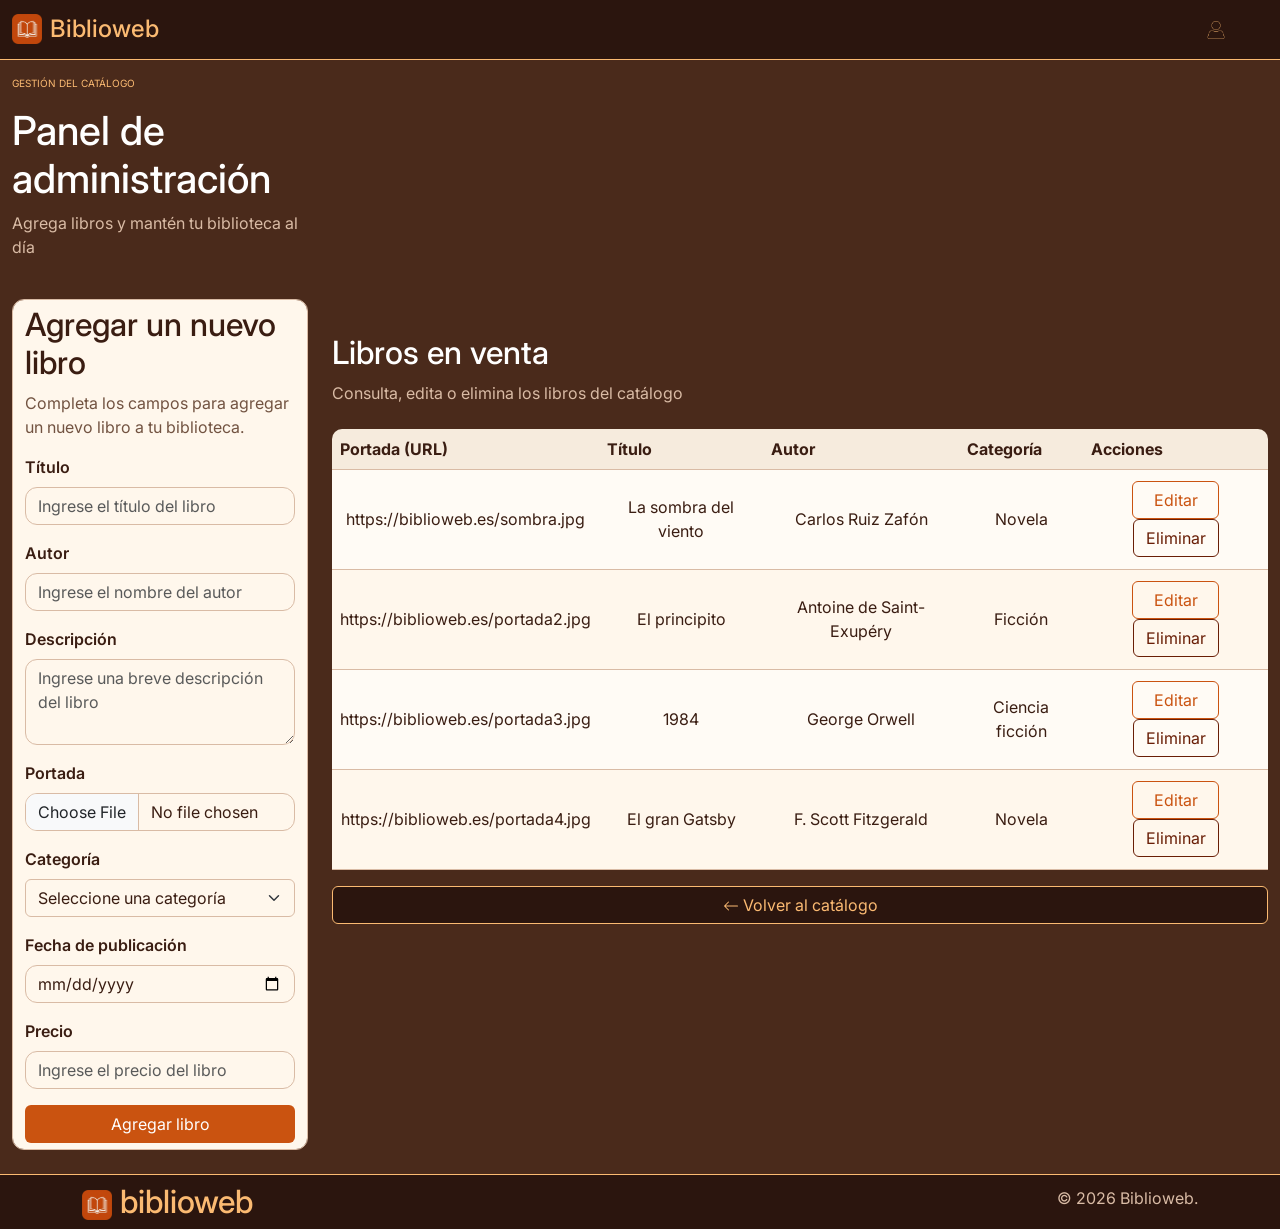
<file: html/admin.html>
<!doctype html>
<html lang="es">

<head>
    <meta charset="utf-8">
    <meta name="viewport" content="width=device-width, initial-scale=1">
    <title>Biblioweb - Administración</title>

    <!-- Fuente Inter -->
    <link rel="preconnect" href="https://fonts.googleapis.com">
    <link rel="preconnect" href="https://fonts.gstatic.com" crossorigin>
    <link href="https://fonts.googleapis.com/css2?family=Inter:wght@400;500;600;700&display=swap" rel="stylesheet">

    <!-- Bootstrap -->
    <link href="https://cdn.jsdelivr.net/npm/bootstrap@5.3.8/dist/css/bootstrap.min.css"
        rel="stylesheet">

    <!-- CSS propio -->
    <link rel="stylesheet" href="../css/admin.css">
</head>

<body>

    <!-- HEADER -->
    <header>
        <div class="container-fluid">
            <div class="col-12">
                <div class="row navi d-flex align-items-center justify-content-between">

                    <div class="col-4 d-flex align-items-center">
                        <img src="../img/logo-transparente-512.png" class="img" alt="Logo Biblioweb">
                        <h1 class="fs-4 mt-2 mx-2">Biblioweb</h1>
                    </div>

                    <div class="icon d-flex align-items-center justify-content-center">
                        <img src="../img/usuario.png" alt="Usuario">
                    </div>

                </div>
            </div>
        </div>
    </header>

    <!-- CONTENIDO PRINCIPAL -->
    <main class="col-12 d-md-flex justify-content-center align-items-center">

        <!-- INFORMACIÓN Y FORMULARIO -->
        <section class="info col-md-3">

            <div class="container">
                <div class="row in">

                    <p class="mt-3 gs">GESTIÓN DEL CATÁLOGO</p>

                    <h2 class="fs-1 text-white">Panel de administración</h2>

                    <p class="add-books">
                        Agrega libros y mantén tu biblioteca al día
                    </p>

                </div>
            </div>

            <!-- FORMULARIO -->
            <div class="container mt-4">
                <div class="row">
                    <div class="col-12">

                        <form class="form-control">

                            <div class="row">

                                <div class="col-12 form-info">
                                    <h2>Agregar un nuevo libro</h2>
                                    <p>
                                        Completa los campos para agregar un nuevo libro a tu biblioteca.
                                    </p>
                                </div>

                                <div class="col-12">

                                    <div class="mb-3">
                                        <label for="titulo" class="form-label">Título</label>
                                        <input type="text" class="form-control" id="titulo"
                                            placeholder="Ingrese el título del libro">
                                    </div>

                                    <div class="mb-3">
                                        <label for="autor" class="form-label">Autor</label>
                                        <input type="text" class="form-control" id="autor"
                                            placeholder="Ingrese el nombre del autor">
                                    </div>

                                    <div class="mb-3">
                                        <label for="descripcion" class="form-label">Descripción</label>
                                        <textarea class="form-control" id="descripcion" rows="3"
                                            placeholder="Ingrese una breve descripción del libro"></textarea>
                                    </div>

                                    <div class="mb-3">
                                        <label for="portada" class="form-label">Portada</label>
                                        <input class="form-control" type="file" id="portada">
                                    </div>

                                    <div class="mb-3">
                                        <label for="categoria" class="form-label">Categoría</label>
                                        <select class="form-select" id="categoria">
                                            <option selected disabled>Seleccione una categoría</option>
                                            <option value="1">Ficción</option>
                                            <option value="2">No Ficción</option>
                                            <option value="3">Ciencia</option>
                                            <option value="4">Historia</option>
                                            <option value="5">Biografía</option>
                                        </select>
                                    </div>

                                    <div class="mb-3">
                                        <label for="fecha" class="form-label">Fecha de publicación</label>
                                        <input type="date" class="form-control" id="fecha">
                                    </div>

                                    <div class="mb-3">
                                        <label for="precio" class="form-label">Precio</label>
                                        <input type="number" class="form-control" id="precio"
                                            placeholder="Ingrese el precio del libro">
                                    </div>

                                    <button type="submit" class="btn btn-form">
                                        Agregar libro
                                    </button>

                                </div>
                            </div>

                        </form>

                    </div>
                </div>
            </div>

        </section>

        <!-- TABLA DE LIBROS -->
        <section class="catalogo">

            <div class="container mt-5">

                <div class="row">
                    <div class="col-12">

                        <h2 class="lb">Libros en venta</h2>

                        <p class="lb-2">Consulta, edita o elimina los libros del catálogo</p>

                    </div>
                </div>

                <div class="row">
                    <div class="col-12 mt-2">

                        <div class="table-responsive">

                            <table class="table table-striped">

                                <thead>
                                    <tr>
                                        <th scope="col">Portada (URL)</th>
                                        <th scope="col">Título</th>
                                        <th scope="col">Autor</th>
                                        <th scope="col">Categoría</th>
                                        <th scope="col">Acciones</th>
                                    </tr>
                                </thead>

                                <tbody>

                                    <tr>
                                        <td class="enlace">https://biblioweb.es/sombra.jpg</td>
                                        <td>La sombra del viento</td>
                                        <td>Carlos Ruiz Zafón</td>
                                        <td>Novela</td>
                                        <td>
                                            <div class="accion">
                                                <button class="btn btn-primary edit">Editar</button>
                                                <button class="btn btn-danger delete">Eliminar</button>
                                            </div>
                                        </td>
                                    </tr>

                                    <tr>
                                        <td class="enlace">https://biblioweb.es/portada2.jpg</td>
                                        <td>El principito</td>
                                        <td>Antoine de Saint-Exupéry</td>
                                        <td>Ficción</td>
                                        <td>
                                            <div class="accion">
                                                <button class="btn btn-primary edit">Editar</button>
                                                <button class="btn btn-danger delete">Eliminar</button>
                                            </div>
                                        </td>
                                    </tr>

                                    <tr>
                                        <td class="enlace">https://biblioweb.es/portada3.jpg</td>
                                        <td>1984</td>
                                        <td>George Orwell</td>
                                        <td>Ciencia ficción</td>
                                        <td>
                                            <div class="accion">
                                                <button class="btn btn-primary edit">Editar</button>
                                                <button class="btn btn-danger delete">Eliminar</button>
                                            </div>
                                        </td>
                                    </tr>

                                    <tr>
                                        <td class="enlace">https://biblioweb.es/portada4.jpg</td>
                                        <td>El gran Gatsby</td>
                                        <td>F. Scott Fitzgerald</td>
                                        <td>Novela</td>
                                        <td>
                                            <div class="accion">
                                                <button class="btn btn-primary edit">Editar</button>
                                                <button class="btn btn-danger delete">Eliminar</button>
                                            </div>
                                        </td>
                                    </tr>

                                </tbody>

                            </table>

                        </div>

                    </div>
                </div>

                <!-- BOTÓN VOLVER -->
                <div class="row">
                    <div class="col-12">

                        <a href="../html/catalogo.html" class="btn btn-info ">

                            <svg xmlns="http://www.w3.org/2000/svg" width="16" height="16"
                                fill="currentColor" class="bi bi-arrow-left" viewBox="0 0 16 16">

                                <path fill-rule="evenodd"
                                    d="M15 8a.5.5 0 0 0-.5-.5H2.707l3.147-3.146a.5.5 0 1 0-.708-.708l-4 4a.5.5 0 0 0 0 .708l4 4a.5.5 0 0 0 .708-.708L2.707 8.5H14.5A.5.5 0 0 0 15 8" />

                            </svg>

                            Volver al catálogo

                        </a>

                    </div>
                </div>

            </div>

        </section>

    </main>

    <!-- FOOTER -->
    <footer class="mt-4">

        <div class="container mt-2">
            <div class="row">

                <div class="col-12 d-flex justify-content-between align-items-center">

                    <h2>
                        <span>
                            <img src="../img/logo-transparente-512.png" class="img" alt="">
                        </span>
                        biblioweb
                    </h2>

                    <p>&copy; 2026 Biblioweb.</p>

                </div>

            </div>
        </div>

    </footer>

    <!-- Bootstrap JS -->
    <script src="https://cdn.jsdelivr.net/npm/bootstrap@5.3.8/dist/js/bootstrap.bundle.min.js"></script>

</body>
</html>
</file>
<file: css/admin.css>
* {
    font-family: "Inter", sans-serif;
    margin: 0;
    padding: 0;
    box-sizing: border-box;
}

html, body {
    min-height: 100%;
    background-color: #4A2A1B;
}

/* NAVBAR */
.img {
    width: 30px;
    height: 30px;
}

.navi {
    background-color: #2B150E;
    color: #FBBA72;
    height: 60px;
    border-bottom: 1px solid #FBBA72;
}

.icon {
    height: 10px;
    width: 10%;
}

.btn-sm{
    margin-left: 10px;
}

.icon img {
    object-fit: cover;
    height: 18px;
}

.gs {
    color: #FBBA72;
    font-size: 10px;
}

/* FONDO Y TEXTOS */
.info {
    color: #FFF7EC;
}

.add-books {
    color: #D9BBA5;
}

/* FORMULARIO */
.form-control {
    background-color: #FFF7EC;
    color: #3A1D12;
    border: 1px solid #D9BBA5;
    border-radius: 12px;
}

.form-info h2 {
    color: #3A1D12;
}

.form-info p {
    color: #725341;
}

.form-label {
    color: #3A1D12;
    font-weight: 600;
}

input.form-control,
textarea.form-control,
select.form-select {
    background-color: #FFF7EC;
    color: #3A1D12;
    border: 1px solid #D9BBA5;
}

input::placeholder,
textarea::placeholder {
    color: #725341;
    opacity: 1;
}

input.form-control:focus,
textarea.form-control:focus,
select.form-select:focus {
    background-color: #FFF7EC;
    color: #3A1D12;
    border-color: #CA5310;
    box-shadow: 0 0 0 0.2rem rgba(202, 83, 16, 0.20);
}

/* BOTONES */
.btn-primary {
    background-color: transparent;
    border-color: #CA5310;
    color: #CA5310;
}

.btn-primary:hover {
    background-color: #BB4D00;
    border-color: #BB4D00;
    color: #FFF7EC;
}

.btn-danger {
    background-color: transparent;
    border-color: #691E06;
    color: #691E06;
}

.btn-danger:hover {
    background-color: #4A2A1B;
    border-color: #4A2A1B;
    color: #FFF7EC;
}
.cerrar{
    font-size: 10px;
    height: 30px;
    width: auto;
}


.btn-info {
    background-color: #2B150E;
    border-color: #FBBA72;
    color: #FBBA72;
    width: 100%;
}

.btn-info:hover {
    background-color: #FBBA72;
    border-color: #FBBA72;
    color: #3A1D12;
}

.btn-form{
    background-color: #CA5310;
    color: white;
    width: 100%;
}
.btn-form:hover{
    border: 1px solid #CA5310;
    color: #CA5310;
}

/* TABLA */
.table {
    min-width: 700px;
    --bs-table-bg: #FFF7EC;
    --bs-table-color: #3A1D12;
    --bs-table-striped-bg: #FFF7;
    --bs-table-striped-color: #F6EBDD;
    --bs-table-border-color: #D9BBA5;
    
}

td{
    height: 100px;
    text-align: center;
    vertical-align: middle;
}


.table tbody td {
    color: #3A1D12;
}
.table thead th{
    background-color: #F6EBDD;
    color: #3A1D12;
}

.table-responsive {
    width: 100%;

    overflow-x: auto;
    border-radius: 10px;
}

.edit {
    width: 87px;
}

/* FOOTER */
footer {
    background-color: #2B150E;
    color: #FBBA72;
    border-top: 1px solid #FBBA72;
}

footer p {
    color: #D9BBA5;
}

.lb{
    color: #fff;
}

.lb-2{
    color: #D9BBA5;
}
.enlace {
    color: #CA5310;
    text-decoration: none;
}

.enlace:hover {
    color: #BB4D00;
    text-decoration: underline;
}


:root {
    --color-naranja-claro: #FFBA72;
    --color-crema: #FFF7EC;
    --color-beige: #D9BBA5;
    --color-marron-oscuro: #3A1D12;
    --color-marron: #6B3A1F;
    --color-marron-profundo: #4A2A1B;
    --color-marron-claro: #725341;
    --color-naranja-oscuro: #BB4D00;
    --color-crema-oscuro: #F6EBDD;
}

body.modo-oscuro,
body.modo-oscuro .navbar {
    background-color: var(--color-marron-oscuro);
}

body.modo-claro,
body.modo-claro .navbar {
    background-color: var(--color-crema);
}

body.modo-claro h3,
body.modo-claro p,
body.modo-claro a,
body.modo-claro hr {
    color: var(--color-naranja-oscuro);
}

body.modo-claro .navi,
body.modo-claro footer {
    background-color: var(--color-crema-oscuro);
    color: var(--color-marron-oscuro);
    border-color: var(--color-beige);
}

body.modo-claro #btnTema {
    color: var(--color-marron-oscuro);
    border-color: var(--color-marron);
}

body.modo-claro .info {
    color: var(--color-marron-oscuro);
}

body.modo-claro .info h2 {
    color: var(--color-marron-oscuro) !important;
}

body.modo-claro form.form-control {
    background-color: #fff;
    box-shadow: 0 4px 16px rgba(58, 29, 18, 0.08);
}

body.modo-claro .lb {
    color: var(--color-marron-oscuro);
}

body.modo-claro .add-books,
body.modo-claro .lb-2,
body.modo-claro footer p {
    color: var(--color-marron-claro);
}
</file>
